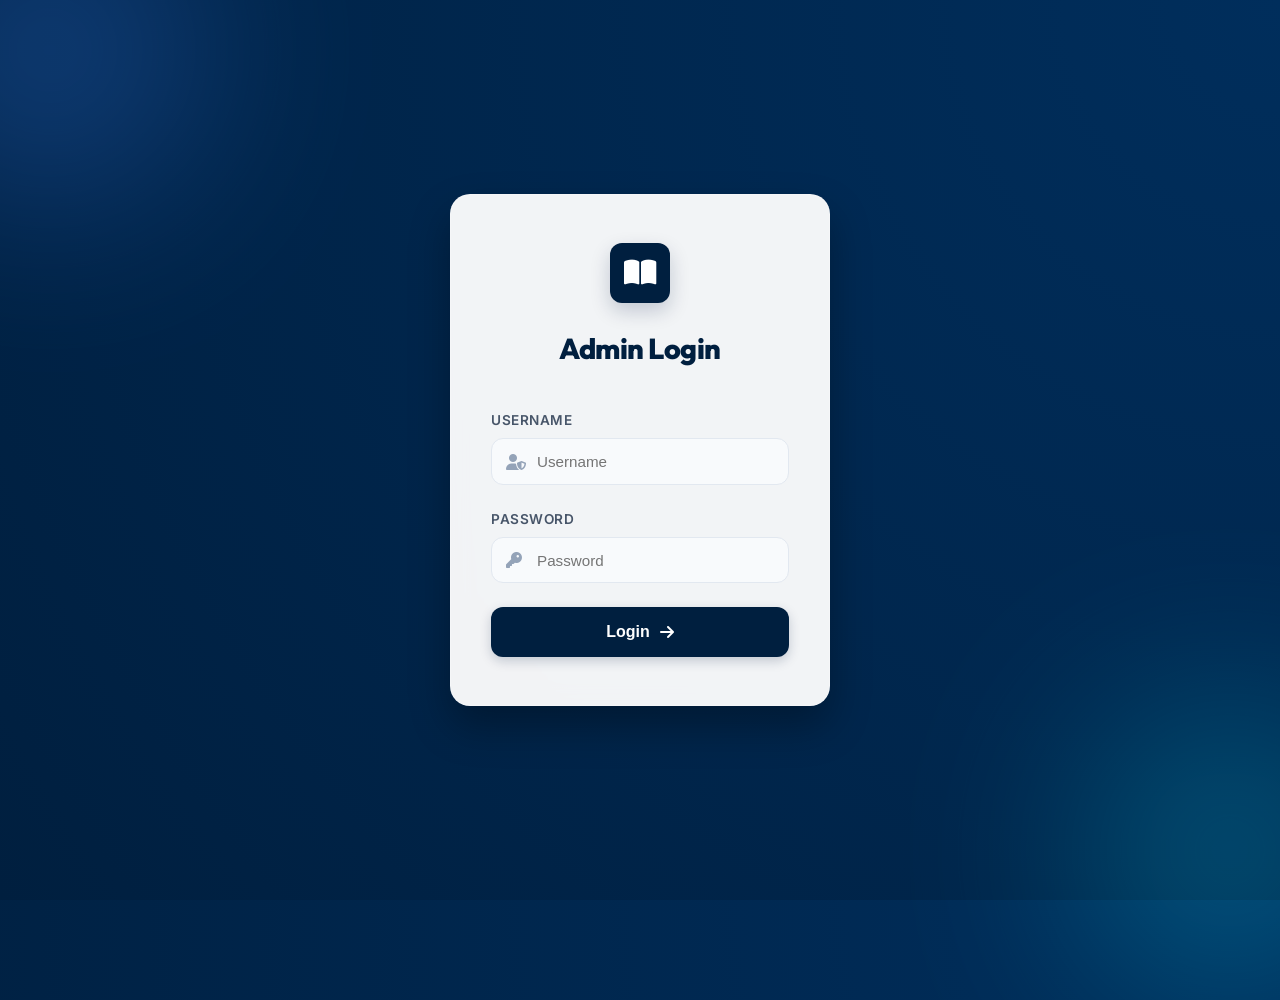
<file: frontend/index.html>
<!DOCTYPE html>
<html lang="en">
<head>
    <meta charset="UTF-8">
    <meta name="viewport" content="width=device-width, initial-scale=1.0">
    <title>Admin Login</title>
    <!-- CSS Dependencies -->
    <link rel="stylesheet" href="css/style.css">
    <link rel="stylesheet" href="https://cdnjs.cloudflare.com/ajax/libs/font-awesome/6.4.0/css/all.min.css">
    <style>
        :root {
            --navy-primary: #001f3f;
            --navy-dark: #00142b;
            --accent-blue: #3b82f6;
            --accent-glow: rgba(59, 130, 246, 0.3);
            --bg-main: #f8fafc;
        }

        body {
            margin: 0;
            padding: 0;
            font-family: 'Inter', -apple-system, BlinkMacSystemFont, 'Segoe UI', Roboto, sans-serif;
            background: radial-gradient(circle at top right, #002e5c, var(--navy-primary));
            height: 100vh;
            display: flex;
            align-items: center;
            justify-content: center;
            overflow: hidden;
        }

        .login-wrapper {
            position: relative;
            width: 100%;
            max-width: 420px;
            padding: 20px;
            animation: fadeIn 0.8s ease-out;
        }

        @keyframes fadeIn {
            from { opacity: 0; transform: translateY(20px); }
            to { opacity: 1; transform: translateY(0); }
        }

        .login-card {
            background: rgba(255, 255, 255, 0.95);
            backdrop-filter: blur(10px);
            padding: 3rem 2.5rem;
            border-radius: 20px;
            box-shadow: 0 20px 40px rgba(0, 0, 0, 0.3);
            border: 1px solid rgba(255, 255, 255, 0.2);
            text-align: center;
        }

        .login-header {
            margin-bottom: 2.5rem;
        }

        .login-header .logo-box {
            width: 60px;
            height: 60px;
            background: var(--navy-primary);
            border-radius: 12px;
            display: flex;
            align-items: center;
            justify-content: center;
            margin: 0 auto 1.5rem;
            box-shadow: 0 8px 20px rgba(0, 31, 63, 0.2);
        }

        .login-header h1 {
            font-family: 'Outfit', sans-serif;
            font-size: 1.8rem;
            color: var(--navy-primary);
            margin: 0;
            font-weight: 800;
            letter-spacing: -0.5px;
        }

        .login-header p {
            color: #64748b;
            font-size: 0.95rem;
            margin-top: 0.5rem;
        }

        .form-group {
            margin-bottom: 1.5rem;
            text-align: left;
        }

        .form-group label {
            display: block;
            font-size: 0.85rem;
            font-weight: 600;
            color: #475569;
            margin-bottom: 0.5rem;
            text-transform: uppercase;
            letter-spacing: 0.5px;
        }

        .input-control {
            position: relative;
        }

        .input-control i {
            position: absolute;
            left: 15px;
            top: 50%;
            transform: translateY(-50%);
            color: #94a3b8;
            transition: color 0.3s;
        }

        .form-group input {
            width: 100%;
            padding: 0.85rem 1rem 0.85rem 45px;
            border: 1.5px solid #e2e8f0;
            border-radius: 12px;
            font-size: 0.95rem;
            outline: none;
            transition: all 0.3s ease;
            box-sizing: border-box;
            background: #f8fafc;
        }

        .form-group input:focus {
            border-color: var(--accent-blue);
            background: white;
            box-shadow: 0 0 0 4px var(--accent-glow);
        }

        .form-group input:focus + i {
            color: var(--accent-blue);
        }

        .btn-login {
            width: 100%;
            padding: 1rem;
            background: var(--navy-primary);
            color: white;
            border: none;
            border-radius: 12px;
            font-size: 1rem;
            font-weight: 700;
            cursor: pointer;
            transition: all 0.3s cubic-bezier(0.4, 0, 0.2, 1);
            margin-top: 1rem;
            display: flex;
            align-items: center;
            justify-content: center;
            gap: 10px;
            box-shadow: 0 4px 12px rgba(0, 31, 63, 0.2);
        }

        .btn-login:hover {
            background: #002e5c;
            transform: translateY(-2px);
            box-shadow: 0 8px 20px rgba(0, 31, 63, 0.3);
        }

        .btn-login:active {
            transform: translateY(0);
        }

        .error-msg {
            background: #fee2e2;
            color: #991b1b;
            padding: 0.75rem;
            border-radius: 8px;
            font-size: 0.85rem;
            margin-bottom: 1.5rem;
            display: none;
            font-weight: 500;
            border: 1px solid #fecaca;
        }

        .footer-text {
            margin-top: 2rem;
            font-size: 0.85rem;
            color: #94a3b8;
        }

        .footer-text a {
            color: var(--accent-blue);
            text-decoration: none;
            font-weight: 500;
        }

        /* Glass blobs for background decoration */
        .decoration-blob {
            position: absolute;
            width: 300px;
            height: 300px;
            background: var(--accent-blue);
            filter: blur(100px);
            opacity: 0.3;
            z-index: -1;
            border-radius: 50%;
        }

        .blob-1 { top: -100px; left: -100px; }
        .blob-2 { bottom: -100px; right: -100px; background: #06b6d4; }
    </style>
</head>
<body>
    <div class="decoration-blob blob-1"></div>
    <div class="decoration-blob blob-2"></div>

    <div class="login-wrapper">
        <div class="login-card">
            <div class="login-header">
                <div class="logo-box">
                    <i class="fas fa-book-open" style="color: white; font-size: 1.8rem;"></i>
                </div>
                <h1>Admin Login</h1>
            </div>

            <div id="errorMsg" class="error-msg"></div>

            <form id="loginForm">
                <div class="form-group">
                    <label>Username</label>
                    <div class="input-control">
                        <input type="text" id="username" placeholder="Username" required>
                        <i class="fas fa-user-shield"></i>
                    </div>
                </div>
                <div class="form-group">
                    <label>Password</label>
                    <div class="input-control">
                        <input type="password" id="password" placeholder="Password" required>
                        <i class="fas fa-key"></i>
                    </div>
                </div>
                <button type="submit" class="btn-login">
                    <span>Login</span>
                    <i class="fas fa-arrow-right"></i>
                </button>
            </form>
        </div>
    </div>

    <script>
        document.getElementById('loginForm').addEventListener('submit', async (e) => {
            e.preventDefault();
            const usernameInput = document.getElementById('username');
            const passwordInput = document.getElementById('password');
            const errorMsg = document.getElementById('errorMsg');
            const submitBtn = e.target.querySelector('button');

            const username = usernameInput.value.trim();
            const password = passwordInput.value.trim();

            // UI Feedback
            errorMsg.style.display = 'none';
            submitBtn.disabled = true;
            submitBtn.innerHTML = '<i class="fas fa-spinner fa-spin"></i> Authenticating...';

            // Simulate slight delay for professional feel
            await new Promise(r => setTimeout(r, 600));

            // Hardcoded Demo Credentials
            // if (username === 'admin' && password === 'admin123') {
            //     localStorage.setItem('isAdminLoggedIn', 'true');
            //     window.location.href = 'dashboard.html';
            //     return;
            // }

            // Fallback to Backend API
            try {
                const response = await fetch('http://localhost:8080/api/auth/login', {
                    method: 'POST',
                    headers: { 'Content-Type': 'application/json' },
                    body: JSON.stringify({ username, password })
                });

                if (response.ok) {
                    localStorage.setItem('isAdminLoggedIn', 'true');
                    window.location.href = 'dashboard.html';
                } else {
                    showError("Access Denied: Invalid credentials");
                }
            } catch (err) {
                console.error(err);
                showError("Admin Offline: Connection to API failed");
            } finally {
                submitBtn.disabled = false;
                submitBtn.innerHTML = '<span>Login</span><i class="fas fa-arrow-right"></i>';
            }
        });

        function showError(msg) {
            const errorMsg = document.getElementById('errorMsg');
            errorMsg.innerText = msg;
            errorMsg.style.display = 'block';
            
            // Shake animation for error
            const card = document.querySelector('.login-card');
            card.style.animation = 'shake 0.4s ease-in-out';
            setTimeout(() => card.style.animation = '', 400);
        }
    </script>

    <style>
        @keyframes shake {
            0%, 100% { transform: translateX(0); }
            25% { transform: translateX(-8px); }
            50% { transform: translateX(8px); }
            75% { transform: translateX(-8px); }
        }
    </style>
</body>
</html>
</file>
<file: frontend/css/style.css>
@import url('https://fonts.googleapis.com/css2?family=Inter:wght@300;400;500;600;700;800&family=Outfit:wght@400;600;800&display=swap');

:root {
    /* Color Palette */
    --navy-primary: #001f3f;
    --navy-dark: #00142b;
    --navy-light: #002e5c;
    --accent-blue: #3b82f6;
    --accent-glow: rgba(59, 130, 246, 0.3);
    
    --success: #10b981;
    --danger: #ef4444;
    --warning: #f59e0b;
    --info: #06b6d4;
    
    --bg-main: #f8fafc;
    --bg-card: #ffffff;
    --text-primary: #0f172a;
    --text-secondary: #475569;
    --text-muted: #94a3b8;
    
    /* Effects */
    --shadow-sm: 0 1px 2px 0 rgb(0 0 0 / 0.05);
    --shadow-md: 0 4px 6px -1px rgb(0 0 0 / 0.1), 0 2px 4px -2px rgb(0 0 0 / 0.1);
    --shadow-lg: 0 10px 15px -3px rgb(0 0 0 / 0.1), 0 4px 6px -4px rgb(0 0 0 / 0.1);
    --shadow-xl: 0 20px 25px -5px rgb(0 0 0 / 0.1), 0 8px 10px -6px rgb(0 0 0 / 0.1);
    --glass-bg: rgba(255, 255, 255, 0.7);
    --glass-border: rgba(255, 255, 255, 0.3);
    
    /* Layout */
    --sidebar-width: 280px;
    --header-height: 80px;
    --border-radius: 12px;
}

* {
    margin: 0;
    padding: 0;
    box-sizing: border-box;
}

body {
    font-family: 'Inter', sans-serif;
    background-color: var(--bg-main);
    color: var(--text-primary);
    line-height: 1.5;
    overflow-x: hidden;
}

h1, h2, h3, h4 {
    font-family: 'Outfit', sans-serif;
    font-weight: 700;
}

/* Scrollbar Styling */
::-webkit-scrollbar {
    width: 6px;
}
::-webkit-scrollbar-track {
    background: transparent;
}
::-webkit-scrollbar-thumb {
    background: var(--text-muted);
    border-radius: 10px;
}
::-webkit-scrollbar-thumb:hover {
    background: var(--text-secondary);
}

/* Dashboard Layout */
.dashboard-layout {
    display: flex;
    min-height: 100vh;
}

/* Sidebar */
.sidebar {
    width: var(--sidebar-width);
    background: linear-gradient(180deg, var(--navy-primary) 0%, var(--navy-dark) 100%);
    color: white;
    height: 100vh;
    position: fixed;
    left: 0;
    top: 0;
    z-index: 1000;
    transition: all 0.3s cubic-bezier(0.4, 0, 0.2, 1);
    box-shadow: 4px 0 20px rgba(0, 0, 0, 0.1);
    display: flex;
    flex-direction: column;
}

.sidebar-header {
    padding: 2rem 1.5rem;
    display: flex;
    align-items: center;
    gap: 1rem;
}

.logo-icon {
    width: 40px;
    height: 40px;
    background: var(--accent-blue);
    border-radius: 10px;
    display: flex;
    align-items: center;
    justify-content: center;
    box-shadow: 0 0 15px var(--accent-glow);
}

.sidebar-header h2 {
    font-size: 1.5rem;
    letter-spacing: -0.5px;
}

.sidebar-menu {
    list-style: none;
    padding: 1rem 0.75rem;
    flex: 1;
}

.sidebar-item {
    margin-bottom: 0.5rem;
}

.sidebar-link {
    display: flex;
    align-items: center;
    padding: 0.85rem 1.25rem;
    color: rgba(255, 255, 255, 0.7);
    text-decoration: none;
    border-radius: var(--border-radius);
    transition: all 0.2s ease;
    font-weight: 500;
    cursor: pointer;
}

.sidebar-link i {
    font-size: 1.2rem;
    margin-right: 1rem;
    width: 24px;
    text-align: center;
}

.sidebar-link:hover {
    background: rgba(255, 255, 255, 0.1);
    color: white;
    transform: translateX(5px);
}

.sidebar-link.active {
    background: var(--accent-blue);
    color: white;
    box-shadow: 0 4px 15px var(--accent-glow);
}

.sidebar-footer {
    padding: 1.5rem;
    border-top: 1px solid rgba(255, 255, 255, 0.1);
}

/* Main Content Area */
.main-content {
    flex: 1;
    margin-left: var(--sidebar-width);
    padding: 2rem;
    transition: all 0.3s ease;
}

/* Top Header */
.top-header {
    height: var(--header-height);
    display: flex;
    align-items: center;
    justify-content: space-between;
    margin-bottom: 2rem;
    padding: 0 0.5rem;
}

.search-global {
    background: white;
    padding: 0.75rem 1.25rem;
    border-radius: var(--border-radius);
    width: 400px;
    display: flex;
    align-items: center;
    gap: 0.75rem;
    box-shadow: var(--shadow-sm);
    border: 1px solid transparent;
    transition: all 0.3s ease;
}

.search-global:focus-within {
    border-color: var(--accent-blue);
    box-shadow: var(--shadow-md);
}

.search-global input {
    border: none;
    outline: none;
    width: 100%;
    font-family: inherit;
    font-size: 0.95rem;
}

.header-user {
    display: flex;
    align-items: center;
    gap: 1rem;
}

.user-avatar {
    width: 45px;
    height: 45px;
    border-radius: 50%;
    background: var(--navy-primary);
    color: white;
    display: flex;
    align-items: center;
    justify-content: center;
    font-weight: 700;
    border: 3px solid white;
    box-shadow: var(--shadow-md);
}

/* Stats Cards */
.stats-grid {
    display: grid;
    grid-template-columns: repeat(auto-fit, minmax(220px, 1fr));
    gap: 1.5rem;
    margin-bottom: 3rem;
}

.stat-card {
    background: white;
    padding: 1.5rem;
    border-radius: var(--border-radius);
    box-shadow: var(--shadow-md);
    position: relative;
    overflow: hidden;
    transition: all 0.3s cubic-bezier(0.4, 0, 0.2, 1);
    border: 1px solid #f1f5f9;
    cursor: pointer;
}

.stat-card:hover {
    transform: translateY(-8px);
    box-shadow: var(--shadow-xl);
}

.stat-card::after {
    content: '';
    position: absolute;
    top: 0;
    left: 0;
    width: 4px;
    height: 100%;
    background: var(--accent-blue);
}

.stat-card.blue::after { background: var(--accent-blue); }
.stat-card.green::after { background: var(--success); }
.stat-card.orange::after { background: var(--warning); }
.stat-card.cyan::after { background: var(--info); }
.stat-card.red::after { background: var(--danger); }

/* Dynamic Hover Effects */
.stat-card:hover .label, 
.stat-card:hover .value,
.stat-card:hover .icon-bg {
    color: white !important;
}

.stat-card.blue:hover { background-color: var(--accent-blue); border-color: var(--accent-blue); }
.stat-card.green:hover { background-color: var(--success); border-color: var(--success); }
.stat-card.orange:hover { background-color: var(--warning); border-color: var(--warning); }
.stat-card.cyan:hover { background-color: var(--info); border-color: var(--info); }
.stat-card.red:hover { background-color: var(--danger); border-color: var(--danger); }

.stat-card:hover::after {
    background-color: rgba(255, 255, 255, 0.3);
    width: 6px;
}

.stat-card .label {
    display: block;
    color: var(--text-muted);
    font-size: 0.85rem;
    font-weight: 600;
    text-transform: uppercase;
    letter-spacing: 0.5px;
    margin-bottom: 0.5rem;
}

.stat-card .value {
    font-size: 2rem;
    font-weight: 800;
    color: var(--text-primary);
    display: block;
}

.stat-card .icon-bg {
    position: absolute;
    right: -10px;
    bottom: -10px;
    font-size: 4rem;
    color: rgba(0, 0, 0, 0.03);
    transform: rotate(-15deg);
}

/* Glass Card */
.card {
    background: white;
    border-radius: var(--border-radius);
    box-shadow: var(--shadow-md);
    border: 1px solid #f1f5f9;
    overflow: hidden;
    margin-bottom: 2rem;
}

.card-header {
    padding: 1.5rem;
    border-bottom: 1px solid #f1f5f9;
    background: #fafafa;
    display: flex;
    justify-content: space-between;
    align-items: center;
}

.card-header h2 {
    font-size: 1.25rem;
    color: var(--text-primary);
}

.card-body {
    padding: 1.5rem;
}

/* Tables */
.table-responsive {
    width: 100%;
    overflow-x: auto;
}

table {
    width: 100%;
    border-collapse: collapse;
}

th {
    text-align: left;
    padding: 1rem 1.5rem;
    background: #f8fafc;
    color: var(--text-secondary);
    font-weight: 600;
    font-size: 0.85rem;
    text-transform: uppercase;
    letter-spacing: 0.5px;
}

td {
    padding: 1rem 1.5rem;
    border-bottom: 1px solid #f1f5f9;
    color: var(--text-primary);
    font-size: 0.95rem;
}

tr:hover td {
    background: #fcfcfc;
}

/* Buttons */
.btn {
    display: inline-flex;
    align-items: center;
    gap: 0.5rem;
    padding: 0.75rem 1.5rem;
    border-radius: var(--border-radius);
    font-weight: 600;
    font-size: 0.9rem;
    cursor: pointer;
    transition: all 0.3s ease;
    border: none;
    font-family: inherit;
}

.btn-primary {
    background: var(--navy-primary);
    color: white;
    box-shadow: 0 4px 10px rgba(0, 31, 63, 0.2);
}

.btn-primary:hover {
    background: var(--navy-light);
    transform: translateY(-2px);
    box-shadow: 0 6px 15px rgba(0, 31, 63, 0.3);
}

.btn-success { background: var(--success); color: white; }
.btn-danger { background: var(--danger); color: white; }
.btn-warning { background: var(--warning); color: white; }

.btn-sm {
    padding: 0.5rem 1rem;
    font-size: 0.85rem;
}

/* Modals */
.modal-overlay {
    position: fixed;
    top: 0;
    left: 0;
    width: 100%;
    height: 100%;
    background: rgba(15, 23, 42, 0.5);
    backdrop-filter: blur(8px);
    display: none;
    align-items: center;
    justify-content: center;
    z-index: 2000;
}

.modal {
    background: white;
    padding: 2.5rem;
    border-radius: 20px;
    width: 90%;
    max-width: 480px;
    box-shadow: var(--shadow-xl);
    position: relative;
    animation: modalAnim 0.4s cubic-bezier(0.4, 0, 0.2, 1);
}

@keyframes modalAnim {
    from { opacity: 0; transform: scale(0.9) translateY(20px); }
    to { opacity: 1; transform: scale(1) translateY(0); }
}

.close {
    position: absolute;
    top: 1.5rem;
    right: 1.5rem;
    font-size: 1.5rem;
    color: var(--text-muted);
    cursor: pointer;
}

/* Forms */
.form-group {
    margin-bottom: 1.25rem;
}

.form-group label {
    display: block;
    margin-bottom: 0.5rem;
    font-weight: 500;
    color: var(--text-secondary);
    font-size: 0.9rem;
}

.form-group input {
    width: 100%;
    padding: 0.85rem 1.25rem;
    border: 1.5px solid #e2e8f0;
    border-radius: var(--border-radius);
    outline: none;
    transition: all 0.3s ease;
}

.form-group input:focus {
    border-color: var(--accent-blue);
    box-shadow: 0 0 0 4px var(--accent-glow);
}

/* Status Badges */
.badge {
    padding: 0.25rem 0.75rem;
    border-radius: 20px;
    font-size: 0.75rem;
    font-weight: 700;
    text-transform: uppercase;
}

.badge-success { background: #dcfce7; color: #166534; }
.badge-warning { background: #fef9c3; color: #854d0e; }
.badge-danger { background: #fee2e2; color: #991b1b; }
.badge-info { background: #e0f2fe; color: #0369a1; }

/* Loader */
.loader-wrapper {
    display: flex;
    justify-content: center;
    padding: 4rem;
}

.loader {
    width: 48px;
    height: 48px;
    border: 5px solid var(--accent-glow);
    border-bottom-color: var(--accent-blue);
    border-radius: 50%;
    animation: rotation 1s linear infinite;
}

@keyframes rotation {
    0% { transform: rotate(0deg); }
    100% { transform: rotate(360deg); }
}

/* Quick Actions Card Overlay Styles */
.quick-card {
    transition: all 0.4s ease;
    cursor: pointer;
    text-align: center;
    padding: 2rem;
}

.quick-card i {
    font-size: 2.5rem;
    color: var(--navy-primary);
    margin-bottom: 1rem;
    transition: all 0.4s ease;
}

.quick-card:hover {
    background: var(--navy-primary);
    color: white;
}

.quick-card:hover i {
    color: white;
    transform: scale(1.2);
}

/* Responsive */
@media (max-width: 1024px) {
    :root {
        --sidebar-width: 80px;
    }
    .sidebar-header h2, .sidebar-link span, .sidebar-footer span {
        display: none;
    }
    .sidebar-link i {
        margin-right: 0;
    }
    .sidebar-header {
        justify-content: center;
        padding: 1.5rem 0;
    }
}

@media (max-width: 768px) {
    .main-content {
        padding: 1rem;
    }
    .top-header {
        flex-direction: column;
        height: auto;
        gap: 1rem;
        margin-bottom: 2rem;
    }
    .search-global {
        width: 100%;
    }
    .stats-grid {
        grid-template-columns: 1fr;
    }
}
</file>
<file: src/main/resources/static/css/style.css>
@import url('https://fonts.googleapis.com/css2?family=Inter:wght@300;400;500;600;700;800&family=Outfit:wght@400;600;800&display=swap');

:root {
    /* Color Palette */
    --navy-primary: #001f3f;
    --navy-dark: #00142b;
    --navy-light: #002e5c;
    --accent-blue: #3b82f6;
    --accent-glow: rgba(59, 130, 246, 0.3);
    
    --success: #10b981;
    --danger: #ef4444;
    --warning: #f59e0b;
    --info: #06b6d4;
    
    --bg-main: #f8fafc;
    --bg-card: #ffffff;
    --text-primary: #0f172a;
    --text-secondary: #475569;
    --text-muted: #94a3b8;
    
    /* Effects */
    --shadow-sm: 0 1px 2px 0 rgb(0 0 0 / 0.05);
    --shadow-md: 0 4px 6px -1px rgb(0 0 0 / 0.1), 0 2px 4px -2px rgb(0 0 0 / 0.1);
    --shadow-lg: 0 10px 15px -3px rgb(0 0 0 / 0.1), 0 4px 6px -4px rgb(0 0 0 / 0.1);
    --shadow-xl: 0 20px 25px -5px rgb(0 0 0 / 0.1), 0 8px 10px -6px rgb(0 0 0 / 0.1);
    --glass-bg: rgba(255, 255, 255, 0.7);
    --glass-border: rgba(255, 255, 255, 0.3);
    
    /* Layout */
    --sidebar-width: 280px;
    --header-height: 80px;
    --border-radius: 12px;
}

* {
    margin: 0;
    padding: 0;
    box-sizing: border-box;
}

body {
    font-family: 'Inter', sans-serif;
    background-color: var(--bg-main);
    color: var(--text-primary);
    line-height: 1.5;
    overflow-x: hidden;
}

h1, h2, h3, h4 {
    font-family: 'Outfit', sans-serif;
    font-weight: 700;
}

/* Scrollbar Styling */
::-webkit-scrollbar {
    width: 6px;
}
::-webkit-scrollbar-track {
    background: transparent;
}
::-webkit-scrollbar-thumb {
    background: var(--text-muted);
    border-radius: 10px;
}
::-webkit-scrollbar-thumb:hover {
    background: var(--text-secondary);
}

/* Dashboard Layout */
.dashboard-layout {
    display: flex;
    min-height: 100vh;
}

/* Sidebar */
.sidebar {
    width: var(--sidebar-width);
    background: linear-gradient(180deg, var(--navy-primary) 0%, var(--navy-dark) 100%);
    color: white;
    height: 100vh;
    position: fixed;
    left: 0;
    top: 0;
    z-index: 1000;
    transition: all 0.3s cubic-bezier(0.4, 0, 0.2, 1);
    box-shadow: 4px 0 20px rgba(0, 0, 0, 0.1);
    display: flex;
    flex-direction: column;
}

.sidebar-header {
    padding: 2rem 1.5rem;
    display: flex;
    align-items: center;
    gap: 1rem;
}

.logo-icon {
    width: 40px;
    height: 40px;
    background: var(--accent-blue);
    border-radius: 10px;
    display: flex;
    align-items: center;
    justify-content: center;
    box-shadow: 0 0 15px var(--accent-glow);
}

.sidebar-header h2 {
    font-size: 1.5rem;
    letter-spacing: -0.5px;
}

.sidebar-menu {
    list-style: none;
    padding: 1rem 0.75rem;
    flex: 1;
}

.sidebar-item {
    margin-bottom: 0.5rem;
}

.sidebar-link {
    display: flex;
    align-items: center;
    padding: 0.85rem 1.25rem;
    color: rgba(255, 255, 255, 0.7);
    text-decoration: none;
    border-radius: var(--border-radius);
    transition: all 0.2s ease;
    font-weight: 500;
    cursor: pointer;
}

.sidebar-link i {
    font-size: 1.2rem;
    margin-right: 1rem;
    width: 24px;
    text-align: center;
}

.sidebar-link:hover {
    background: rgba(255, 255, 255, 0.1);
    color: white;
    transform: translateX(5px);
}

.sidebar-link.active {
    background: var(--accent-blue);
    color: white;
    box-shadow: 0 4px 15px var(--accent-glow);
}

.sidebar-footer {
    padding: 1.5rem;
    border-top: 1px solid rgba(255, 255, 255, 0.1);
}

/* Main Content Area */
.main-content {
    flex: 1;
    margin-left: var(--sidebar-width);
    padding: 2rem;
    transition: all 0.3s ease;
}

/* Top Header */
.top-header {
    height: var(--header-height);
    display: flex;
    align-items: center;
    justify-content: space-between;
    margin-bottom: 2rem;
    padding: 0 0.5rem;
}

.search-global {
    background: white;
    padding: 0.75rem 1.25rem;
    border-radius: var(--border-radius);
    width: 400px;
    display: flex;
    align-items: center;
    gap: 0.75rem;
    box-shadow: var(--shadow-sm);
    border: 1px solid transparent;
    transition: all 0.3s ease;
}

.search-global:focus-within {
    border-color: var(--accent-blue);
    box-shadow: var(--shadow-md);
}

.search-global input {
    border: none;
    outline: none;
    width: 100%;
    font-family: inherit;
    font-size: 0.95rem;
}

.header-user {
    display: flex;
    align-items: center;
    gap: 1rem;
}

.user-avatar {
    width: 45px;
    height: 45px;
    border-radius: 50%;
    background: var(--navy-primary);
    color: white;
    display: flex;
    align-items: center;
    justify-content: center;
    font-weight: 700;
    border: 3px solid white;
    box-shadow: var(--shadow-md);
}

/* Stats Cards */
.stats-grid {
    display: grid;
    grid-template-columns: repeat(auto-fit, minmax(220px, 1fr));
    gap: 1.5rem;
    margin-bottom: 3rem;
}

.stat-card {
    background: white;
    padding: 1.5rem;
    border-radius: var(--border-radius);
    box-shadow: var(--shadow-md);
    position: relative;
    overflow: hidden;
    transition: all 0.3s cubic-bezier(0.4, 0, 0.2, 1);
    border: 1px solid #f1f5f9;
    cursor: pointer;
}

.stat-card:hover {
    transform: translateY(-8px);
    box-shadow: var(--shadow-xl);
}

.stat-card::after {
    content: '';
    position: absolute;
    top: 0;
    left: 0;
    width: 4px;
    height: 100%;
    background: var(--accent-blue);
}

.stat-card.blue::after { background: var(--accent-blue); }
.stat-card.green::after { background: var(--success); }
.stat-card.orange::after { background: var(--warning); }
.stat-card.cyan::after { background: var(--info); }
.stat-card.red::after { background: var(--danger); }

/* Dynamic Hover Effects */
.stat-card:hover .label, 
.stat-card:hover .value,
.stat-card:hover .icon-bg {
    color: white !important;
}

.stat-card.blue:hover { background-color: var(--accent-blue); border-color: var(--accent-blue); }
.stat-card.green:hover { background-color: var(--success); border-color: var(--success); }
.stat-card.orange:hover { background-color: var(--warning); border-color: var(--warning); }
.stat-card.cyan:hover { background-color: var(--info); border-color: var(--info); }
.stat-card.red:hover { background-color: var(--danger); border-color: var(--danger); }

.stat-card:hover::after {
    background-color: rgba(255, 255, 255, 0.3);
    width: 6px;
}

.stat-card .label {
    display: block;
    color: var(--text-muted);
    font-size: 0.85rem;
    font-weight: 600;
    text-transform: uppercase;
    letter-spacing: 0.5px;
    margin-bottom: 0.5rem;
}

.stat-card .value {
    font-size: 2rem;
    font-weight: 800;
    color: var(--text-primary);
    display: block;
}

.stat-card .icon-bg {
    position: absolute;
    right: -10px;
    bottom: -10px;
    font-size: 4rem;
    color: rgba(0, 0, 0, 0.03);
    transform: rotate(-15deg);
}

/* Glass Card */
.card {
    background: white;
    border-radius: var(--border-radius);
    box-shadow: var(--shadow-md);
    border: 1px solid #f1f5f9;
    overflow: hidden;
    margin-bottom: 2rem;
}

.card-header {
    padding: 1.5rem;
    border-bottom: 1px solid #f1f5f9;
    background: #fafafa;
    display: flex;
    justify-content: space-between;
    align-items: center;
}

.card-header h2 {
    font-size: 1.25rem;
    color: var(--text-primary);
}

.card-body {
    padding: 1.5rem;
}

/* Tables */
.table-responsive {
    width: 100%;
    overflow-x: auto;
}

table {
    width: 100%;
    border-collapse: collapse;
}

th {
    text-align: left;
    padding: 1rem 1.5rem;
    background: #f8fafc;
    color: var(--text-secondary);
    font-weight: 600;
    font-size: 0.85rem;
    text-transform: uppercase;
    letter-spacing: 0.5px;
}

td {
    padding: 1rem 1.5rem;
    border-bottom: 1px solid #f1f5f9;
    color: var(--text-primary);
    font-size: 0.95rem;
}

tr:hover td {
    background: #fcfcfc;
}

/* Buttons */
.btn {
    display: inline-flex;
    align-items: center;
    gap: 0.5rem;
    padding: 0.75rem 1.5rem;
    border-radius: var(--border-radius);
    font-weight: 600;
    font-size: 0.9rem;
    cursor: pointer;
    transition: all 0.3s ease;
    border: none;
    font-family: inherit;
}

.btn-primary {
    background: var(--navy-primary);
    color: white;
    box-shadow: 0 4px 10px rgba(0, 31, 63, 0.2);
}

.btn-primary:hover {
    background: var(--navy-light);
    transform: translateY(-2px);
    box-shadow: 0 6px 15px rgba(0, 31, 63, 0.3);
}

.btn-success { background: var(--success); color: white; }
.btn-danger { background: var(--danger); color: white; }
.btn-warning { background: var(--warning); color: white; }

.btn-sm {
    padding: 0.5rem 1rem;
    font-size: 0.85rem;
}

/* Modals */
.modal-overlay {
    position: fixed;
    top: 0;
    left: 0;
    width: 100%;
    height: 100%;
    background: rgba(15, 23, 42, 0.5);
    backdrop-filter: blur(8px);
    display: none;
    align-items: center;
    justify-content: center;
    z-index: 2000;
}

.modal {
    background: white;
    padding: 2.5rem;
    border-radius: 20px;
    width: 90%;
    max-width: 480px;
    box-shadow: var(--shadow-xl);
    position: relative;
    animation: modalAnim 0.4s cubic-bezier(0.4, 0, 0.2, 1);
}

@keyframes modalAnim {
    from { opacity: 0; transform: scale(0.9) translateY(20px); }
    to { opacity: 1; transform: scale(1) translateY(0); }
}

.close {
    position: absolute;
    top: 1.5rem;
    right: 1.5rem;
    font-size: 1.5rem;
    color: var(--text-muted);
    cursor: pointer;
}

/* Forms */
.form-group {
    margin-bottom: 1.25rem;
}

.form-group label {
    display: block;
    margin-bottom: 0.5rem;
    font-weight: 500;
    color: var(--text-secondary);
    font-size: 0.9rem;
}

.form-group input {
    width: 100%;
    padding: 0.85rem 1.25rem;
    border: 1.5px solid #e2e8f0;
    border-radius: var(--border-radius);
    outline: none;
    transition: all 0.3s ease;
}

.form-group input:focus {
    border-color: var(--accent-blue);
    box-shadow: 0 0 0 4px var(--accent-glow);
}

/* Status Badges */
.badge {
    padding: 0.25rem 0.75rem;
    border-radius: 20px;
    font-size: 0.75rem;
    font-weight: 700;
    text-transform: uppercase;
}

.badge-success { background: #dcfce7; color: #166534; }
.badge-warning { background: #fef9c3; color: #854d0e; }
.badge-danger { background: #fee2e2; color: #991b1b; }
.badge-info { background: #e0f2fe; color: #0369a1; }

/* Loader */
.loader-wrapper {
    display: flex;
    justify-content: center;
    padding: 4rem;
}

.loader {
    width: 48px;
    height: 48px;
    border: 5px solid var(--accent-glow);
    border-bottom-color: var(--accent-blue);
    border-radius: 50%;
    animation: rotation 1s linear infinite;
}

@keyframes rotation {
    0% { transform: rotate(0deg); }
    100% { transform: rotate(360deg); }
}

/* Quick Actions Card Overlay Styles */
.quick-card {
    transition: all 0.4s ease;
    cursor: pointer;
    text-align: center;
    padding: 2rem;
}

.quick-card i {
    font-size: 2.5rem;
    color: var(--navy-primary);
    margin-bottom: 1rem;
    transition: all 0.4s ease;
}

.quick-card:hover {
    background: var(--navy-primary);
    color: white;
}

.quick-card:hover i {
    color: white;
    transform: scale(1.2);
}

/* Responsive */
@media (max-width: 1024px) {
    :root {
        --sidebar-width: 80px;
    }
    .sidebar-header h2, .sidebar-link span, .sidebar-footer span {
        display: none;
    }
    .sidebar-link i {
        margin-right: 0;
    }
    .sidebar-header {
        justify-content: center;
        padding: 1.5rem 0;
    }
}

@media (max-width: 768px) {
    .main-content {
        padding: 1rem;
    }
    .top-header {
        flex-direction: column;
        height: auto;
        gap: 1rem;
        margin-bottom: 2rem;
    }
    .search-global {
        width: 100%;
    }
    .stats-grid {
        grid-template-columns: 1fr;
    }
}
</file>
